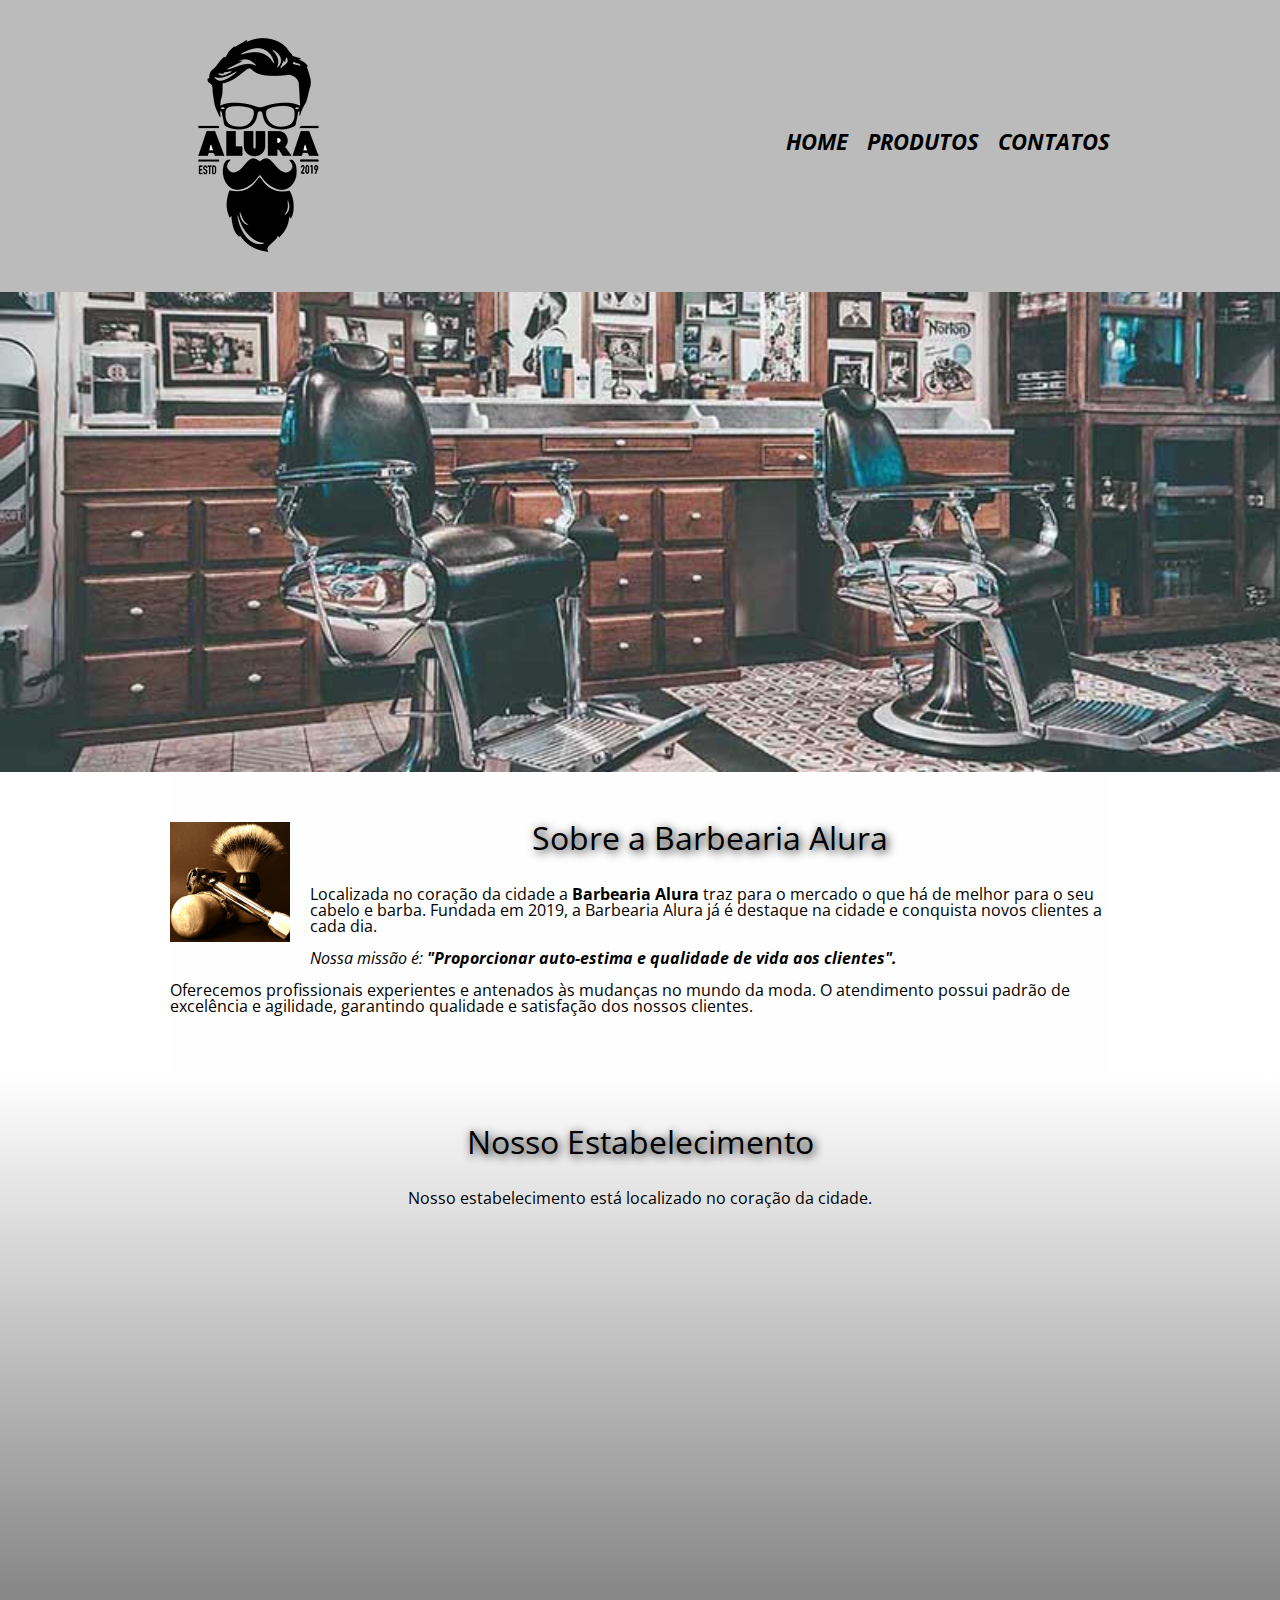
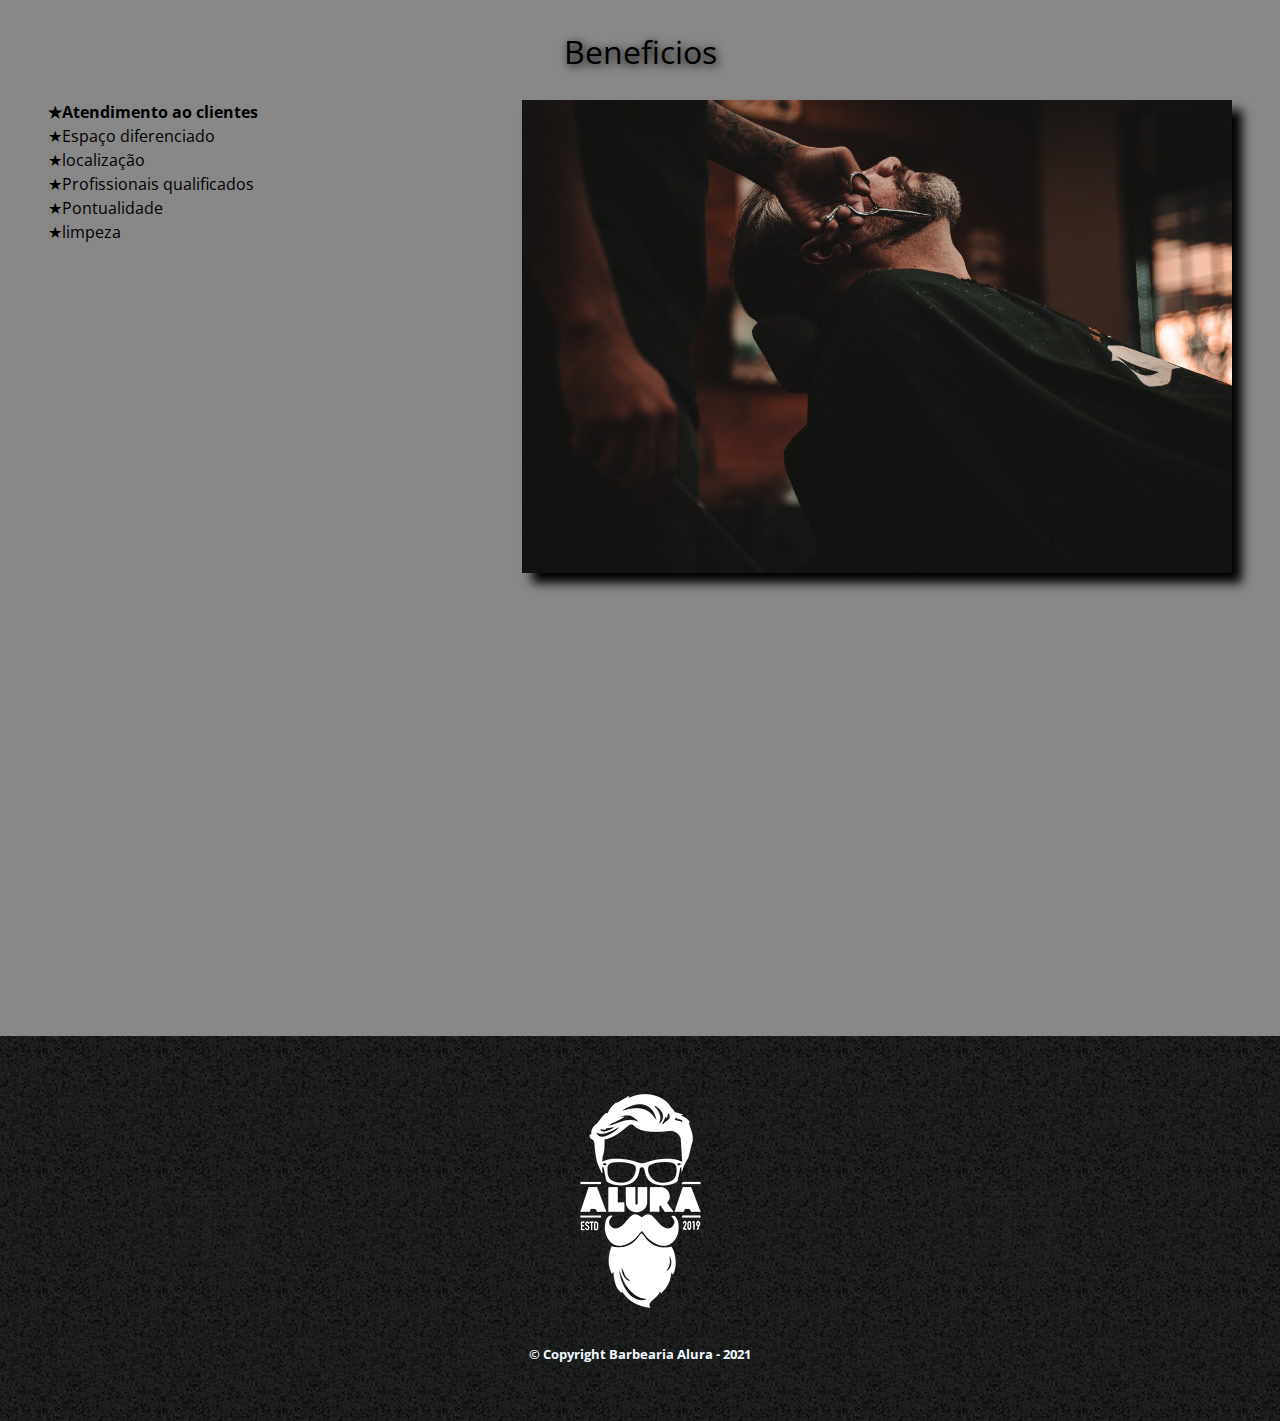
<file: index.html>
<!DOCTYPE html>
<html lang="pt-br">
    <head>
        <meta charset="UTF-8">
        <meta name="viewport" content="width=device-width">
        <title>Barbearia Alura</title>
        <link rel="stylesheet" href="reset.css">
        <link rel="stylesheet" href="style.css">
        <link rel="preconnect" href="https://fonts.googleapis.com">
<link rel="preconnect" href="https://fonts.gstatic.com" crossorigin>
<link href="https://fonts.googleapis.com/css2?family=Open+Sans:wght@300&display=swap" rel="stylesheet">
    
        <style>

        </style>
    </head>
    <body>
        <header>
            <div class="caixa">
                <h1><img src="logo.png" alt="Logo da Barbearia Alura"></h1>
                <nav>
                    <ul>
                        <li><a href="index.html">Home</a></li>
                        <li><a href="produtos.html">Produtos</a></li>
                        <li><a href="contatos.html">Contatos</a></li>
                    </ul>
                </nav>
            </div>
        </header>
        <img class="banner" src="banner.jpg">
        <main>
            <section class="principal">

                <img class="utensilios" src="utensilios.jpg" alt="utensilios">

                <h2 class="titulo-centralizado">Sobre a Barbearia Alura</h2>

                <p>Localizada no coração da cidade a <strong>Barbearia Alura</strong> 
                traz para o mercado o que há de melhor para o seu cabelo e barba. 
                Fundada em 2019, a Barbearia Alura já é destaque na cidade e 
                conquista novos clientes a cada dia.</p>
            
                <p id="missão"><em> Nossa missão é: <strong>"Proporcionar auto-estima e qualidade de vida aos clientes".</em></strong></p>
            
                <p>Oferecemos profissionais experientes e antenados às mudanças no mundo da moda. O atendimento possui padrão de excelência e agilidade, garantindo qualidade e satisfação dos nossos clientes.</p>
            </section>

            <section class="mapa">
                <h3 class="titulo-centralizado">Nosso Estabelecimento</h3>
                <p>Nosso estabelecimento está localizado no coração da cidade.</p>
                    <div class="conteudo-mapa">
                        <iframe src="https://www.google.com/maps/embed?pb=!1m18!1m12!1m3!1
                        d117046.43707245008!2d-46.69450195155338!3d-23.543248515571136!2m3
                        !1f0!2f0!3f0!3m2!1i1024!2i768!4f13.1!3m3!1m2!1s0x94ce59541c6c79c3%
                        3A0x36b90a85f0f8cb33!2sGrupo%20Alura!5e0!3m2!1spt-BR!2sbr!4v163251
                        4846683!5m2!1spt-BR!2sbr" width="100%" height="300" style="border:0
                        ;" allowfullscreen="" loading="lazy"></iframe>
                    </div>
            </section>

            <section class="beneficios">
                <h4 class="titulo-centralizado">Beneficios</h4>

                <div class="conteudo-beneficios">
                    <ul class="lista-beneficios">
                        <li class="itens">Atendimento ao clientes</li>
                        <li class="itens">Espaço diferenciado</li>
                        <li class="itens">localização</li>
                        <li class="itens">Profissionais qualificados</li>
                        <li class="itens">Pontualidade</li>
                        <li class="itens">limpeza</li>
                    </ul><img src="beneficios.jpg" class="imagem-beneficio">
                </div>

                <div class="video">
                    <iframe width="100%" height="315" src="https://www.youtube.com/embed/WBfZDswurDw" 
                    title="YouTube video player" frameborder="0" allow="accelerometer; autoplay; 
                    clipboard-write; encrypted-media; gyroscope; picture-in-picture" allowfullscreen></iframe>
                </div>
            </section>
        </main>
        <footer>
            <img src="logo-branco.png" alt="Logo da Barbearia Alura">
            <p class="copyright">&copy; Copyright Barbearia Alura - 2021</p>
        </footer>
    </body>  
</html>
</file>
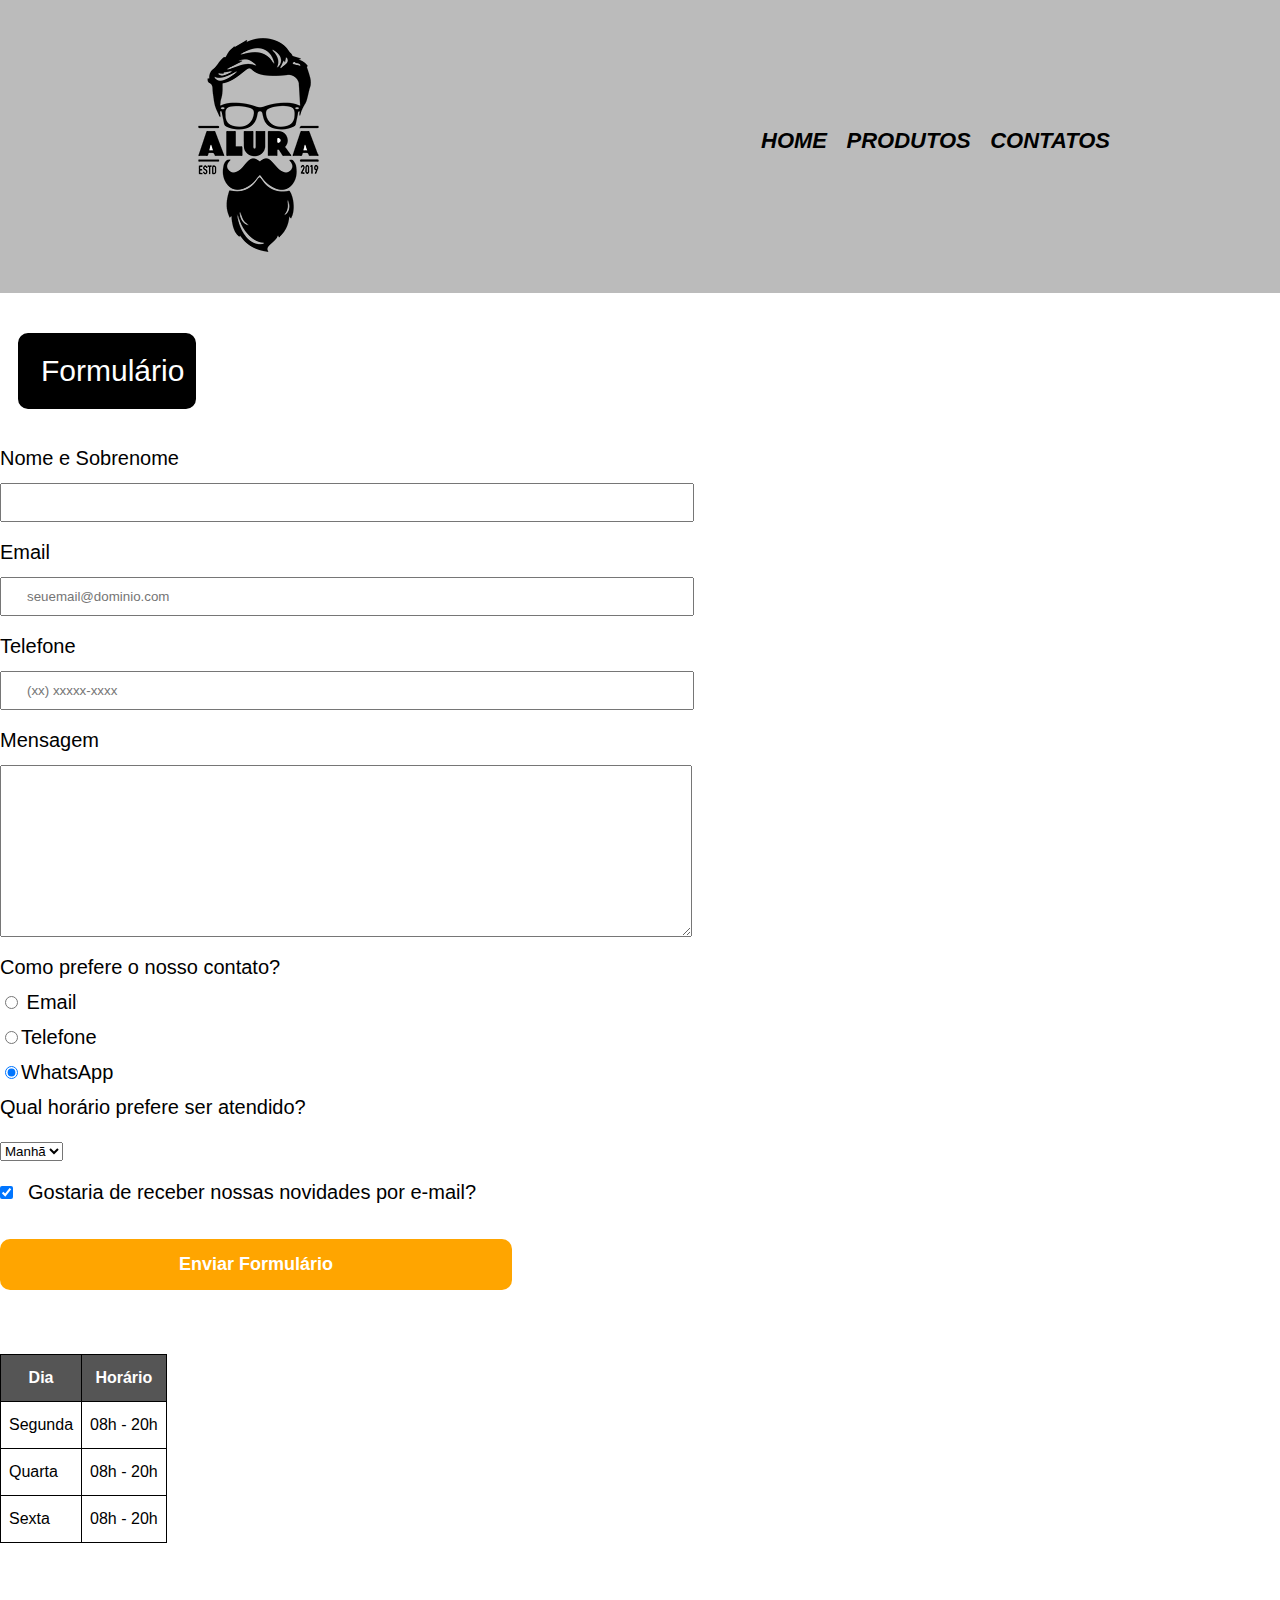
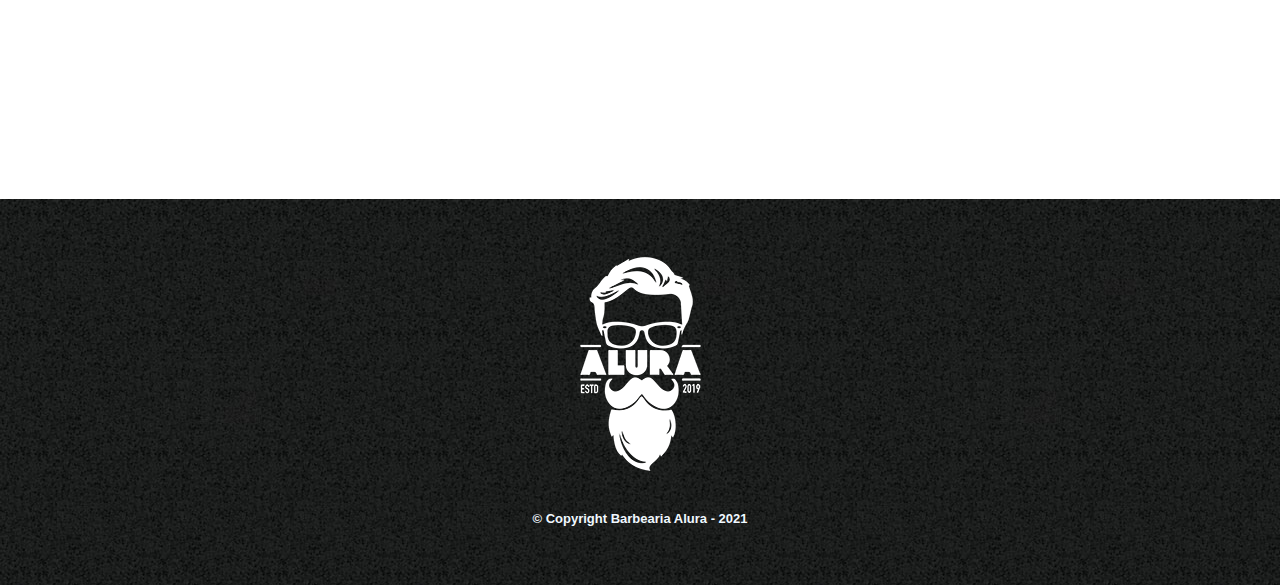
<file: contatos.html>
<!DOCTYPE html>
<html lang="pt-br">
    <head>
        <meta charset="UTF-8">
        <title>Contatos - Barbearia Alura</title>

        <link rel="stylesheet" href="reset.css">
        <link rel="stylesheet" href="style.css">
    </head>

    <body>
        <header>
            <div class="caixa">
                <h1><img src="logo.png" alt="Logo da Barbearia Alura"></h1>
                <nav>
                    <ul>
                        <li><a href="index.html">Home</a></li>
                        <li><a href="produtos.html">Produtos</a></li>
                        <li><a href="contatos.html">Contatos</a></li>
                    </ul>
                </nav>
            </div>
        </header>

        <main>
            <form>

                    <p>Formulário</p>

                    <label for="nomesobrenome">Nome e Sobrenome</label>
                    <input type="text" id="nomesobrenome" class="input-padrao" required>

                    <label for="email">Email</label>
                    <input type="text" id="email" class="input-padrao" required placeholder="seuemail@dominio.com">

                    <label for="telefone">Telefone</label>
                    <input type="text" id="telefone" class="input-padrao" required placeholder="(xx) xxxxx-xxxx">

                    <label for="mensagem">Mensagem</label>
                    <textarea cols="70" rows="10" id="mensagem" class="input-padrao" required></textarea>
                
                    <fieldset>
                        <legend>Como prefere o nosso contato?</legend>
                        <label for="email-radio"> <input type="radio" name="contato" value="email" id="email-radio">
                            Email</label>
                       
                        <label for="telefone-radio"><input type="radio" name="contato" value="telefone" id="telefone-radio">Telefone</label>                        

                        <label for="whatsapp"><input type="radio" name="contato" value="whatsapp" id="whatsapp" checked>WhatsApp</label>
                        
                    </fieldset>
                    
                    <fieldset>
                        <legend class="atendimento">Qual horário prefere ser atendido?</legend>
                        <select>
                            <option>Manhã</option>
                            <option>Tarde</option>
                            <option>Noite</option>
                        </select>
                    </fieldset>            

                    <label><input type="checkbox" checked class="novidades">Gostaria de receber nossas novidades por e-mail?</label>
                    
                    <input type="submit" value="Enviar Formulário" class="enviar">        
                 </form>

                 <table>
                     <thead>
                        <tr>
                            <th>Dia</th>
                            <th>Horário</th>
                        </tr>
                     </thead>
                     <tbody>
                        <tr>
                            <td>Segunda</td>
                            <td>08h - 20h</td>
                        </tr>
                        <tr>
                            <td>Quarta</td>
                            <td>08h - 20h</td>
                        </tr>
                        <tr>
                            <td>Sexta</td>
                            <td>08h - 20h</td>
                        </tr>
                     </tbody>
                 </table>
        </main>

        <footer>
            <img src="logo-branco.png" alt="Logo da Barbearia Alura">
            <p class="copyright">&copy; Copyright Barbearia Alura - 2021</p>
        </footer>
    </body>
</html>
</file>
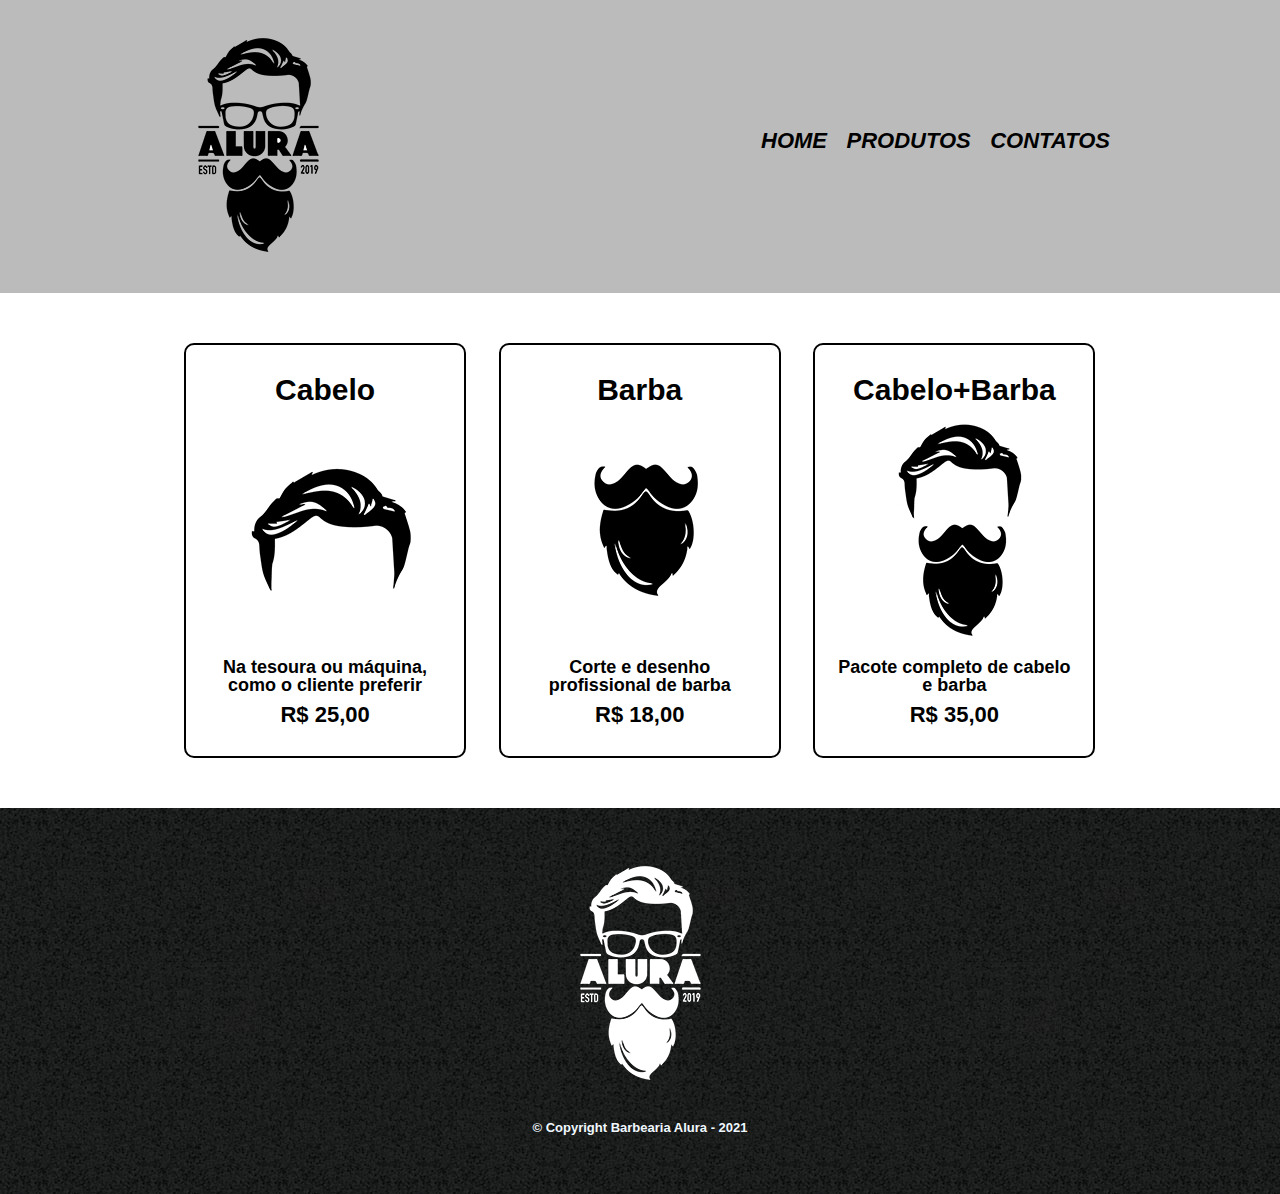
<file: produtos.html>
<!DOCTYPE html>
<html lang="pt-br">
    <head>
        <meta charset="UTF-8">
        <title>Produtos - Barbearia Alura</title>

        <link rel="stylesheet" href="reset.css">
        <link rel="stylesheet" href="style.css">
    </head>

    <body>
        <header>
            <div class="caixa">
                <h1><img src="logo.png"></h1>
                <nav>
                    <ul>
                        <li><a href="index.html">Home</a></li>
                        <li><a href="produtos.html">Produtos</a></li>
                        <li><a href="contatos.html">Contatos</a></li>
                    </ul>
                </nav>
            </div>
        </header>

        <main>
            <ul class="produtos"> 
                <li>
                    <h2>Cabelo</h2>
                    <img src="cabelo.jpg">
                    <p class="produto-descricao">Na tesoura ou máquina, como o cliente preferir</p>
                    <p class="produtos-preco">R$ 25,00 </p>
                </li>
                <li>
                    <h2>Barba</h2>
                    <img src="barba.jpg">
                    <p class="produto-descricao">Corte e desenho profissional de barba</p>
                    <p class="produtos-preco">R$ 18,00</p>
                </li>
                <li>
                    <h2>Cabelo+Barba</h2>
                    <img src="cabelo+barba.jpg">
                    <p class="produto-descricao">Pacote completo de cabelo e barba</p>
                    <p class="produtos-preco">R$ 35,00</p>
                </li>
            </ul>
           
        </main>

        <footer>
            <img src="logo-branco.png">
            <p class="copyright">&copy; Copyright Barbearia Alura - 2021</p>
        </footer>
    </body>
</html>
</file>
<file: style.css>
body{
    font-family: 'Open Sans', sans-serif;
}
/*css da página de produtos*/
header{
    /*cor de fundo*/background: #BBBBBB;
    /*tamanho interno*/padding: 20px 0;
}

.caixa{
    position: relative;
    /*largura*/width: 940px;
    margin:0 auto;
}

nav{
    position: absolute;
    right: 0px;
    top: 110px;
}

nav li{
    display: inline;
    margin: 0 0 0 15px;
}

nav a{
    text-transform: uppercase;
    color: #000000;
    font-weight: bold;
    font-size: 22px;
    text-decoration: none;
    font-style: oblique;
}

nav a:hover{
    color: #19adc7;
    text-decoration: underline;
}

.produtos{
    width: 940px;
    margin: 0 auto;
    padding: 50px 0;
}

.produtos li{
    display: inline-block;
    text-align: center;
    width: 30%;
    vertical-align: top;
    margin: 0 1.5%;
    padding: 30px 20px;
    box-sizing: border-box;
    border: 2px solid #000000;
    border-radius: 10px;
}

.produtos li:hover{
    color: #19adc7;
}

.produtos li:active{
    color: green;
}
.produtos li:hover h2{
    font-size: 36px;
}

.produtos h2{
    font-size: 30px;
    font-weight: bold;
}

.produtos-preco{
    font-size: 22px;
    font-weight: bold;
    margin-top: 10px;
}

.produto-descricao{
    font-size: 18px;
    font-weight:bold;
}

footer{
    text-align: center;
    background: url("bg.jpg");
    padding: 40px 0;
}

.copyright{
    text-align: center;
    font-weight: bold;
    color: aliceblue;
    font-size: 13px;
    margin: 20px;
}

/*css da página de contatos*/
main{
}

form{
    margin: 40px 0;
}

form p{
    font-size: 30px;
    border: 4px solid #000000;
    padding: 19px;
    width: 132px;
    background: black;
    color: white;
    margin: 39px 50px 39px 18px;
    border-radius: 10px;
}

form label, form legend{
    display: block;
    font-size: 20px;
    margin: 0 0 15px 0;
}

.atendimento{
    margin: 10px 0 25px;
}

.novidades{
    margin: 25px 15px 25px 0;
}

.input-padrao{
    display: block;
    margin: 0 0 20px;
    padding: 10px 25px;
    width: 50%;
}

.enviar{
    width: 40%;
    padding: 15px 0;
    background: orange;
    color: white;
    font-weight: bold;
    font-size: 18px;
    border: none;
    border-radius: 10px;
    transition: 1s all;
}

.enviar:hover{
    background: darkorange;
    transform: scale(1.2);
}

table{
    margin: 5% 0 20%;    
}

thead{
    background: #555555;
    color: white;
    font-weight: bold;
}

td,th{
    border: 1px solid #000000;
    padding: 15px 8px;
}

/*css da página inicial*/
.banner{
    width: 100%;    
}

.titulo-centralizado{
    text-align: center;
    font-size: 2em;
    margin: 0 0 1em;
    text-shadow: 2px 2px 10px #000000;
}

.principal{
    padding: 3em 0;
    background: #FEFEFE;
    width: 940px;
    margin: 0 auto; 
}

.principal p{
    margin: 0 0 1em;
}

.principal strong{
    font-weight: bold;
}

.principal em{
    font-style: italic;
}

.utensilios{
    width: 120px;
    float: left;
    margin: 0 20px 20px 0;
}

.mapa{
    padding: 3em 0;
    background: linear-gradient(#FEFEFE,#888888);
}

.mapa p{
    padding: 0 0 2em;
    text-align: center;
}

.conteudo-mapa{
    width: 940px;
    margin: 0 auto;
}

.beneficios{
    padding: 3em;
    background: #888888;
}

.conteudo-beneficios{
    width: 100%;
    margin: 0 auto;
}

.lista-beneficios{
    width: 40%;
    display: inline-block;
    vertical-align: top;
}

.itens{
    line-height: 1.5;    
}

.itens::before{
    content: "★";
}

.itens:first-child{
    font-weight: bold;
}

.imagem-beneficio{
    width: 60%;
    opacity: 1;
    transition: 400ms;
    box-shadow: 10px 10px 10px 0px #000000;
}

.imagem-beneficio:hover{
    opacity: 0.3;
}
.video{
    width: 560px;
    margin: 3em auto;
}

@media screen and (max-width: 480px) {
    .caixa, .principal, .conteudo-beneficios, .conteudo-mapa, .video{
        width: auto;
    }

    h1{
        text-align: center;
    }
    nav{
        position: static;
    }

    .lista-beneficios,.imagem-beneficio{
        width: 100%;
    }
}
</file>
